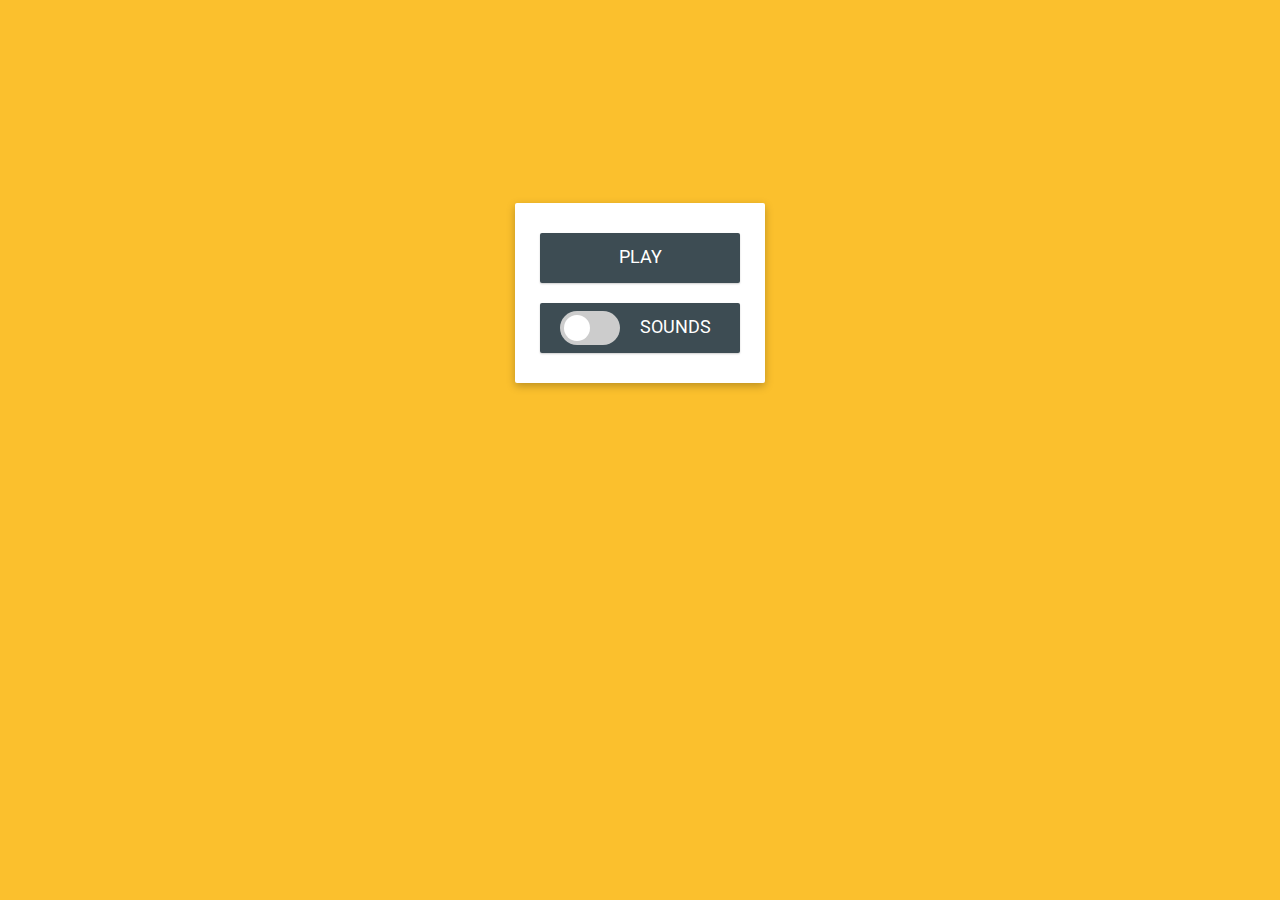
<file: index.html>
<!DOCTYPE html>
<html lang="en">
  <head>
    <meta charset="UTF-8" />
    <meta http-equiv="X-UA-Compatible" content="IE=edge" />
    <meta name="viewport" content="width=device-width, initial-scale=1.0" />
    <link rel="stylesheet" href="styles/main.css" />
    <link rel="stylesheet" href="styles/menu.css" />
    <title>[GAME] BLASTER</title>
  </head>
  <body>
    <div id="holder" class="">
      <div id="start-button" onclick="startGame()" class="button">
        <p class="btnText">PLAY</p>
        <div class="btnTwo">
          <p class="btnText2">GO!</p>
        </div>
      </div>
      <div id="settings-button" class="checkbox">
        <label class="switch" for="checkbox">
          <input type="checkbox" id="checkbox" value="_sound" />
          <div class="slider round"></div>
        </label>
        <p>SOUNDS</p>
      </div>
    </div>

    <div id="game-main" class="center hide">
      <div class="container">
        <div class="game-wrap">
          <canvas width="1300px" height="700" id="game"></canvas>
        </div>
      </div>
    </div>

    <script src="scripts/main.js"></script>
    <script src="scripts/start.js"></script>
  </body>
</html>
</file>
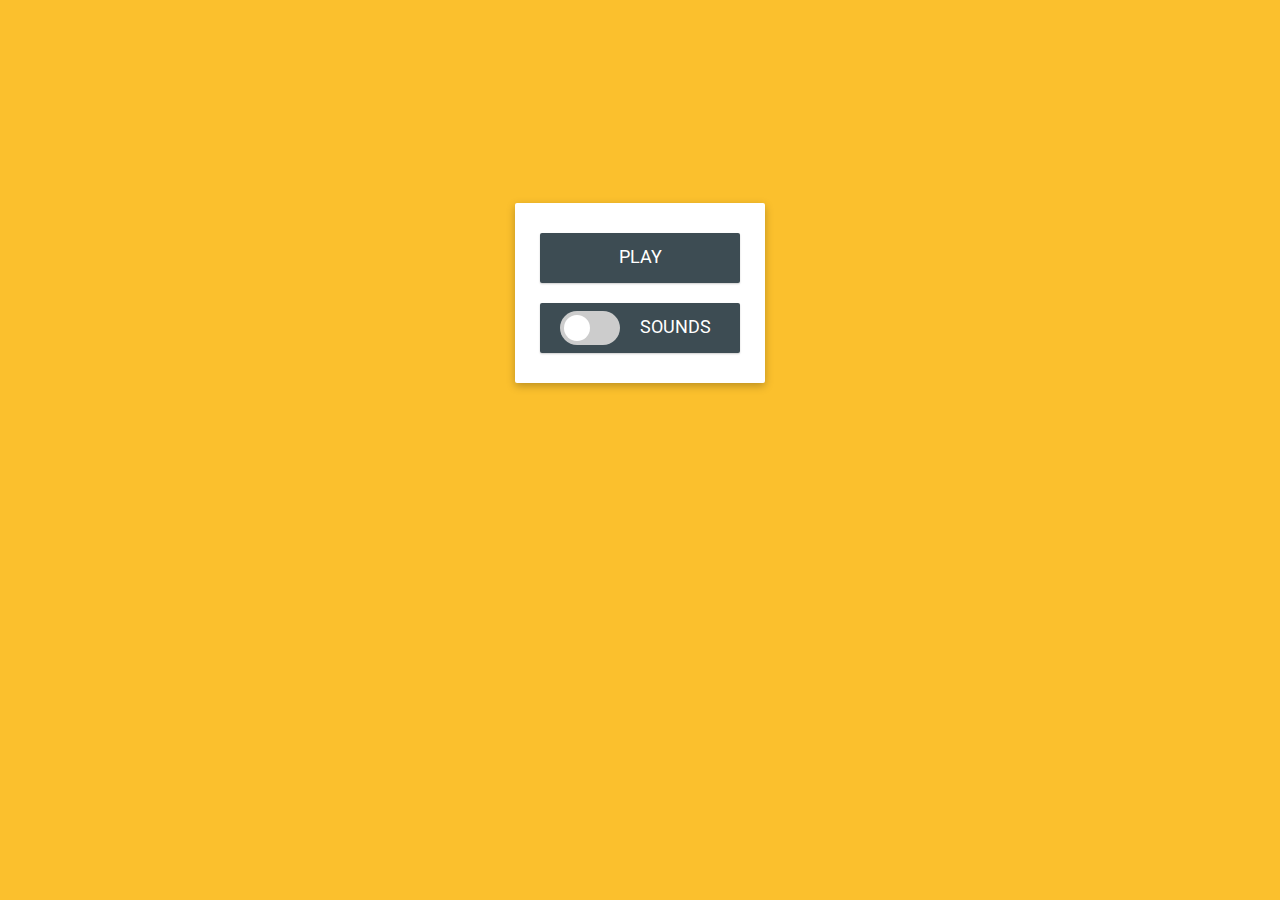
<file: blaster/index.html>
<!DOCTYPE html>
<html lang="en">
  <head>
    <meta charset="UTF-8" />
    <meta http-equiv="X-UA-Compatible" content="IE=edge" />
    <meta name="viewport" content="width=device-width, initial-scale=1.0" />
    <link rel="stylesheet" href="styles/main.css" />
    <link rel="stylesheet" href="styles/menu.css" />
    <title>[GAME] BLASTER</title>
  </head>
  <body>
    <div id="holder" class="">
      <div id="start-button" onclick="startGame()" class="button">
        <p class="btnText">PLAY</p>
        <div class="btnTwo">
          <p class="btnText2">GO!</p>
        </div>
      </div>
      <div id="settings-button" class="checkbox">
        <label class="switch" for="checkbox">
          <input type="checkbox" id="checkbox" value="_sound" />
          <div class="slider round"></div>
        </label>
        <p>SOUNDS</p>
      </div>
    </div>

    <div id="game-main" class="center hide">
      <div class="container">
        <div class="game-wrap">
          <canvas width="1300px" height="700" id="game"></canvas>
        </div>
      </div>
    </div>

    <script src="scripts/start.js"></script>
    <script src="scripts/main.js" id="reloadMe"></script>
  </body>
</html>
</file>
<file: styles/main.css>
*,
*::before,
*::after {
  margin: 0;
  padding: 0;
  -webkit-box-sizing: border-box;
  box-sizing: border-box;
}

body {
  min-height: 100%;
  max-width: 100%;
  font-family: Lato, sans-serif;
}

.container {
  min-height: 100%;
  max-width: 960px;
  margin: 0 auto;
}

.game-wrap {
  position: relative;
  padding: 20px 0 0;
}

#canvas-top {
  width: 130vh;
  height: 120%;
}

canvas {
  position: relative;
  max-width: 100%;
  border: 2px solid black;
  max-height: 100%;
  display: block;
  margin: 0 auto;
}

.content {
  color: rgb(255, 0, 0);
  text-align: center;
  padding: 0 20px;
}

p {
  margin: 10px 0;
  font-size: 18px;
  line-height: 1.5em;
}

code {
  background: #222;
  background: linear-gradient(#222, #000);
  line-height: 1.3em;
  display: inline-block;
  border-radius: 3px;
  font-family: monospace;
  padding: 1px 5px;
  margin: 0 2px;
}

a {
  color: skyblue;
  text-decoration: none;
  transition: 0.2s;
}

a:hover {
  color: lighten(skyblue, 10%);
  text-decoration: underline;
}

.title {
  font-size: 40px;
  font-weight: 900;
  margin: 20px 0;
  color: red
}

#game {
  margin-top: 15%;
}

#game-wrapper {
  width: 130vh;
  height: 100%;
  border: 3px solid rgb(255, 255, 255);
  margin: auto;
}

.game-wrap {
  position: relative;
  padding: 20px 0 0;
}

#start-text {
  z-index: 100;
  color: white;
  font-size: 50px;
  position: absolute;
  text-align: center;
  left: 50%;
  top: 50%;
  transform: translate(-50%, -50%);
}

#over-text {
  z-index: 100;
  color: white;
  font-size: 50px;
  position: absolute;
  text-align: center;
  left: 50%;
  top: 50%;
  transform: translate(-50%, -50%);
}

.canvas-wrapper {
  border-style: solid;
  border-color: white;
  width: 90%;
  margin: 30px;
  padding: 0px;
}
.center {
  text-align: center;
}
.game {
  position: relative;
}
.hide {
  display: none;
}

#score {
  position: absolute;
  top: 0px;
  left: 20px;
  font-size: large;
}
</file>
<file: styles/menu.css>
@import url(https://fonts.googleapis.com/css?family=Roboto:700);
html,
body {
  background: #fbc02d;
  font-family: Roboto;
  width: 100%;
  margin: 0;
  -webkit-animation: color-change 4s infinite;
  animation: 4s infinite color-change;
}

#holder {
  -moz-user-select: -moz-none;
  -khtml-user-select: none;
  -webkit-user-select: none;
  background: white;
  padding: 10px;
  width: 250px;
  margin: 0 auto;
  position: relative;
  margin-top: 25%;
  transform: translateY(-65%);
  box-shadow: 0px 3px 8px rgba(0, 0, 0, 0.25);
  border-radius: 2px;
  -webkit-animation: acolor-change 4s infinite;
  animation: 4s infinite acolor-change;
}

#splash-screen {
  -moz-user-select: -moz-none;
  -khtml-user-select: none;
  -webkit-user-select: none;
  background: transparent;
  text-align: center;
  padding: 10px;
  width: 250px;
  margin: 0 auto;
  position: relative;
  top: 10%;
  transform: translateY(-65%);
  border-radius: 2px;
  color: white;
  font-size: large;
}

.button {
  background: #3d4c53;
  margin: 20px auto;
  width: 200px;
  height: 50px;
  overflow: hidden;
  text-align: center;
  transition: 0.2s;
  cursor: pointer;
  border-radius: 2px;
  box-shadow: 0px 1px 2px rgba(0, 0, 0, 0.2);
}

.button p {
  color: white;
}

.btnTwo {
  position: relative;
  width: 200px;
  height: 100px;
  margin-top: -97px;
  padding-top: 2px;
  background: #d21855;
  left: -250px;
  transition: 0.3s;
}
.btnText {
  color: white;
  transition: 0.3s;
}
.btnText2 {
  margin-top: 60px;
  margin-right: -130px;
  color: #fff;
}
.button:hover .btnTwo {
  left: -130px;
}
.button:hover .btnText {
  margin-left: 65px;
}
.button:active {
  /*Clicked and held*/
  box-shadow: 0px 5px 6px rgba(0, 0, 0, 0.3);
}

.switch {
  display: inline-block;
  height: 34px;
  position: relative;
  width: 60px;
  margin-top: 4%;
  margin-left: 10%;
}

.switch input {
  display:none;
}

.slider {
  background-color: #ccc;
  bottom: 0;
  cursor: pointer;
  left: 0;
  position: absolute;
  right: 0;
  top: 0;
  transition: .4s;
}

label p {
  margin-bottom: 6%;
}

.slider:before {
  background-color: #fff;
  bottom: 4px;
  content: "";
  height: 26px;
  left: 4px;
  position: absolute;
  transition: .4s;
  width: 26px;
}

input:checked + .slider {
  background-color: #66bb6a;
}

input:checked + .slider:before {
  transform: translateX(26px);
}

.slider.round {
  border-radius: 34px;
}

.slider.round:before {
  border-radius: 50%;
}

.checkbox{
  display: flex;
  background: #3d4c53;
  margin: 20px auto;
  width: 200px;
  height: 50px;
  overflow: hidden;
  transition: 0.2s;
  cursor: pointer;
  border-radius: 2px;
  box-shadow: 0px 1px 2px rgba(0, 0, 0, 0.2);
}

.checkbox p {
  color: white;
  margin-left: 10%;
}

@keyframes color-change {
  0% {
    background-color: #121214;
  }
  50% {
    background-color: #d21855;
  }
  100% {
    background-color: #121214;
  }
}

@-webkit-keyframes color-change {
  0%   {background: #121214;}
  50% {background: #d21855;}
  100% {background: #121214;}
}

@keyframes acolor-change {
  0% {
    background-color: #d21855;
  }
  50% {
    background-color: #121214;
  }
  100% {
    background-color: #d21855;
  }
}

@-webkit-keyframes acolor-change {
  0%   {background: #d21855;}
  50% {background: #121214;}
  100% {background: #d21855;}
}
</file>
<file: blaster/styles/main.css>
*,
*::before,
*::after {
  margin: 0;
  padding: 0;
  -webkit-box-sizing: border-box;
  box-sizing: border-box;
}

body {
  min-height: 100%;
  max-width: 100%;
  font-family: Lato, sans-serif;
}

.container {
  min-height: 100%;
  max-width: 960px;
  margin: 0 auto;
}

.game-wrap {
  position: relative;
  padding: 20px 0 0;
}

#canvas-top {
  width: 130vh;
  height: 120%;
}

canvas {
  position: relative;
  max-width: 100%;
  border: 2px solid black;
  max-height: 100%;
  display: block;
  margin: 0 auto;
}

.content {
  color: rgb(255, 0, 0);
  text-align: center;
  padding: 0 20px;
}

p {
  margin: 10px 0;
  font-size: 18px;
  line-height: 1.5em;
}

code {
  background: #222;
  background: linear-gradient(#222, #000);
  line-height: 1.3em;
  display: inline-block;
  border-radius: 3px;
  font-family: monospace;
  padding: 1px 5px;
  margin: 0 2px;
}

a {
  color: skyblue;
  text-decoration: none;
  transition: 0.2s;
}

a:hover {
  color: lighten(skyblue, 10%);
  text-decoration: underline;
}

.title {
  font-size: 40px;
  font-weight: 900;
  margin: 20px 0;
  color: red
}

#game {
  margin-top: 15%;
}

#game-wrapper {
  width: 130vh;
  height: 100%;
  border: 3px solid rgb(255, 255, 255);
  margin: auto;
}

.game-wrap {
  position: relative;
  padding: 20px 0 0;
}

#start-text {
  z-index: 100;
  color: white;
  font-size: 50px;
  position: absolute;
  text-align: center;
  left: 50%;
  top: 50%;
  transform: translate(-50%, -50%);
}

#over-text {
  z-index: 100;
  color: white;
  font-size: 50px;
  position: absolute;
  text-align: center;
  left: 50%;
  top: 50%;
  transform: translate(-50%, -50%);
}

.canvas-wrapper {
  border-style: solid;
  border-color: white;
  width: 90%;
  margin: 30px;
  padding: 0px;
}
.center {
  text-align: center;
}
.game {
  position: relative;
}
.hide {
  display: none;
}

#score {
  position: absolute;
  top: 0px;
  left: 20px;
  font-size: large;
}
</file>
<file: blaster/styles/menu.css>
@import url(https://fonts.googleapis.com/css?family=Roboto:700);
html,
body {
  background: #fbc02d;
  font-family: Roboto;
  width: 100%;
  margin: 0;
  -webkit-animation: color-change 4s infinite;
  animation: 4s infinite color-change;
}

#holder {
  -moz-user-select: -moz-none;
  -khtml-user-select: none;
  -webkit-user-select: none;
  background: white;
  padding: 10px;
  width: 250px;
  margin: 0 auto;
  position: relative;
  margin-top: 25%;
  transform: translateY(-65%);
  box-shadow: 0px 3px 8px rgba(0, 0, 0, 0.25);
  border-radius: 2px;
  -webkit-animation: acolor-change 4s infinite;
  animation: 4s infinite acolor-change;
}

#splash-screen {
  -moz-user-select: -moz-none;
  -khtml-user-select: none;
  -webkit-user-select: none;
  background: transparent;
  text-align: center;
  padding: 10px;
  width: 250px;
  margin: 0 auto;
  position: relative;
  top: 10%;
  transform: translateY(-65%);
  border-radius: 2px;
  color: white;
  font-size: large;
}

.button {
  background: #3d4c53;
  margin: 20px auto;
  width: 200px;
  height: 50px;
  overflow: hidden;
  text-align: center;
  transition: 0.2s;
  cursor: pointer;
  border-radius: 2px;
  box-shadow: 0px 1px 2px rgba(0, 0, 0, 0.2);
}

.button p {
  color: white;
}

.btnTwo {
  position: relative;
  width: 200px;
  height: 100px;
  margin-top: -97px;
  padding-top: 2px;
  background: #d21855;
  left: -250px;
  transition: 0.3s;
}
.btnText {
  color: white;
  transition: 0.3s;
}
.btnText2 {
  margin-top: 60px;
  margin-right: -130px;
  color: #fff;
}
.button:hover .btnTwo {
  left: -130px;
}
.button:hover .btnText {
  margin-left: 65px;
}
.button:active {
  /*Clicked and held*/
  box-shadow: 0px 5px 6px rgba(0, 0, 0, 0.3);
}

.switch {
  display: inline-block;
  height: 34px;
  position: relative;
  width: 60px;
  margin-top: 4%;
  margin-left: 10%;
}

.switch input {
  display:none;
}

.slider {
  background-color: #ccc;
  bottom: 0;
  cursor: pointer;
  left: 0;
  position: absolute;
  right: 0;
  top: 0;
  transition: .4s;
}

label p {
  margin-bottom: 6%;
}

.slider:before {
  background-color: #fff;
  bottom: 4px;
  content: "";
  height: 26px;
  left: 4px;
  position: absolute;
  transition: .4s;
  width: 26px;
}

input:checked + .slider {
  background-color: #66bb6a;
}

input:checked + .slider:before {
  transform: translateX(26px);
}

.slider.round {
  border-radius: 34px;
}

.slider.round:before {
  border-radius: 50%;
}

.checkbox{
  display: flex;
  background: #3d4c53;
  margin: 20px auto;
  width: 200px;
  height: 50px;
  overflow: hidden;
  transition: 0.2s;
  cursor: pointer;
  border-radius: 2px;
  box-shadow: 0px 1px 2px rgba(0, 0, 0, 0.2);
}

.checkbox p {
  color: white;
  margin-left: 10%;
}

@keyframes color-change {
  0% {
    background-color: #121214;
  }
  50% {
    background-color: #d21855;
  }
  100% {
    background-color: #121214;
  }
}

@-webkit-keyframes color-change {
  0%   {background: #121214;}
  50% {background: #d21855;}
  100% {background: #121214;}
}

@keyframes acolor-change {
  0% {
    background-color: #d21855;
  }
  50% {
    background-color: #121214;
  }
  100% {
    background-color: #d21855;
  }
}

@-webkit-keyframes acolor-change {
  0%   {background: #d21855;}
  50% {background: #121214;}
  100% {background: #d21855;}
}
</file>
